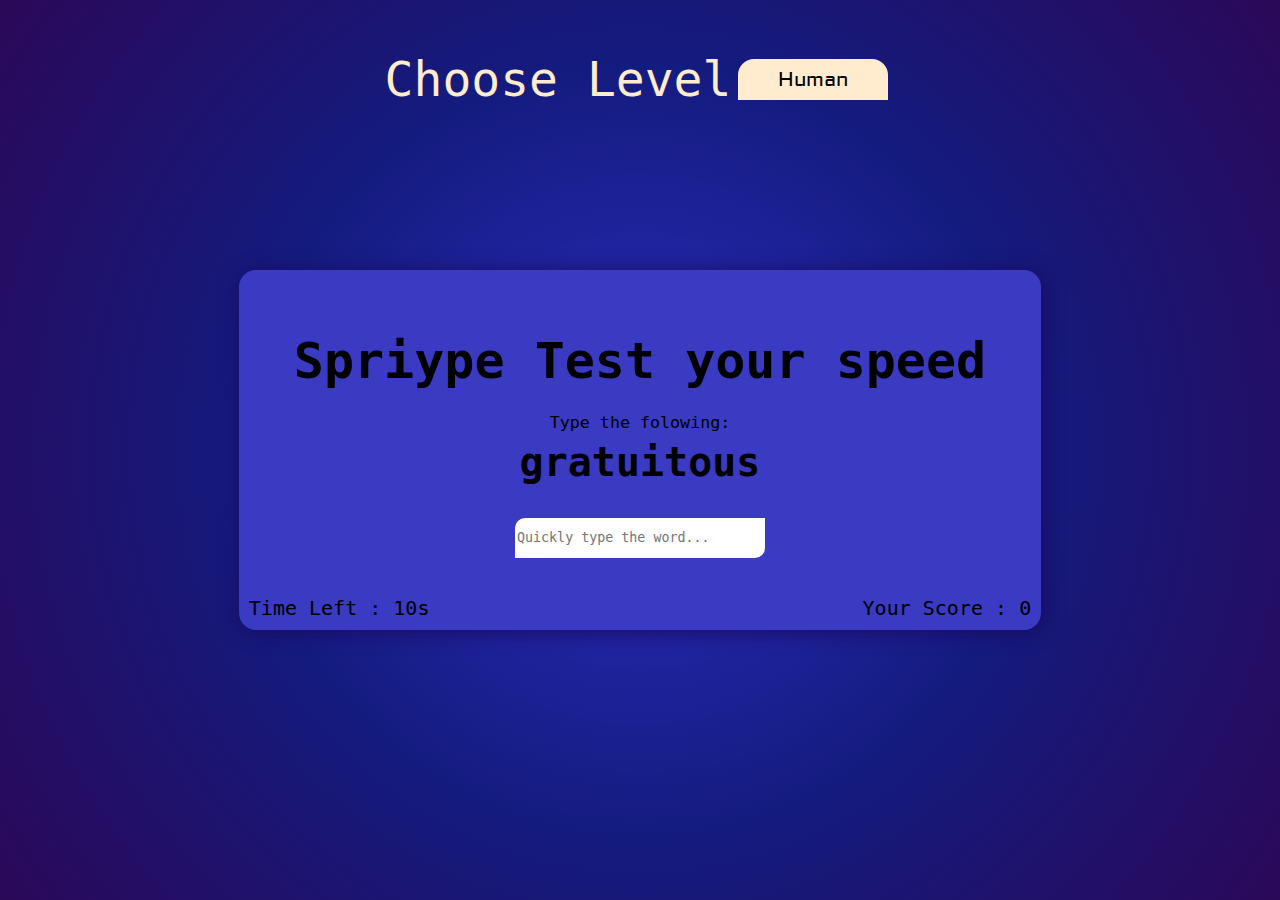
<file: index.html>
<!DOCTYPE html>
<html lang="en">

<head>
    <meta charset="UTF-8">
    <meta name="viewport" content="width=device-width, initial-scale=1.0">
    <title>Spriype</title>
    <link href="https://fonts.googleapis.com/css2?family=Aldrich&family=Faster+One&display=swap" rel="stylesheet">
    <link href="https://fonts.googleapis.com/css2?family=Faster+One&display=swap" rel="stylesheet">
    <link rel="stylesheet" href="https://cdnjs.cloudflare.com/ajax/libs/font-awesome/5.14.0/css/all.min.css" integrity="sha512-1PKOgIY59xJ8Co8+NE6FZ+LOAZKjy+KY8iq0G4B3CyeY6wYHN3yt9PW0XpSriVlkMXe40PTKnXrLnZ9+fkDaog==" crossorigin="anonymous" />
    <link rel="stylesheet" href="style.css">
</head>

<body>
    <button id="settingsbtn" class="settingsbtn"><i class="fas fa-cog"></i></button>
    <div class="settings" id="settings">

        <form id="settingsform" class="settingsform">

            <label for="Level">Choose Level</label>
            <select name="Level" id="level">
                    <option value="human">Human</option>
                    <option value="legend">Legend</option>
                    <option value="god">God</option>
                </select>


        </form>
    </div>
    <div class="container">
        <h2>Spriype Test your speed</h2>
        <small>Type the folowing:</small>
        <h1 id="word">word</h1>
        <input type="text" class="input" id="input" placeholder="Quickly type the word...">
        <p class="timecontainer">
            Time Left : <span id="time">10s</span>
        </p>
        <p class="score" id="score">
            Your Score : <span id="score">0</span>
        </p>
        <div id="endgamecontainer" class="endgamecontainer">

        </div>
    </div>



    <script src="js.js"></script>
</body>

</html>
</file>
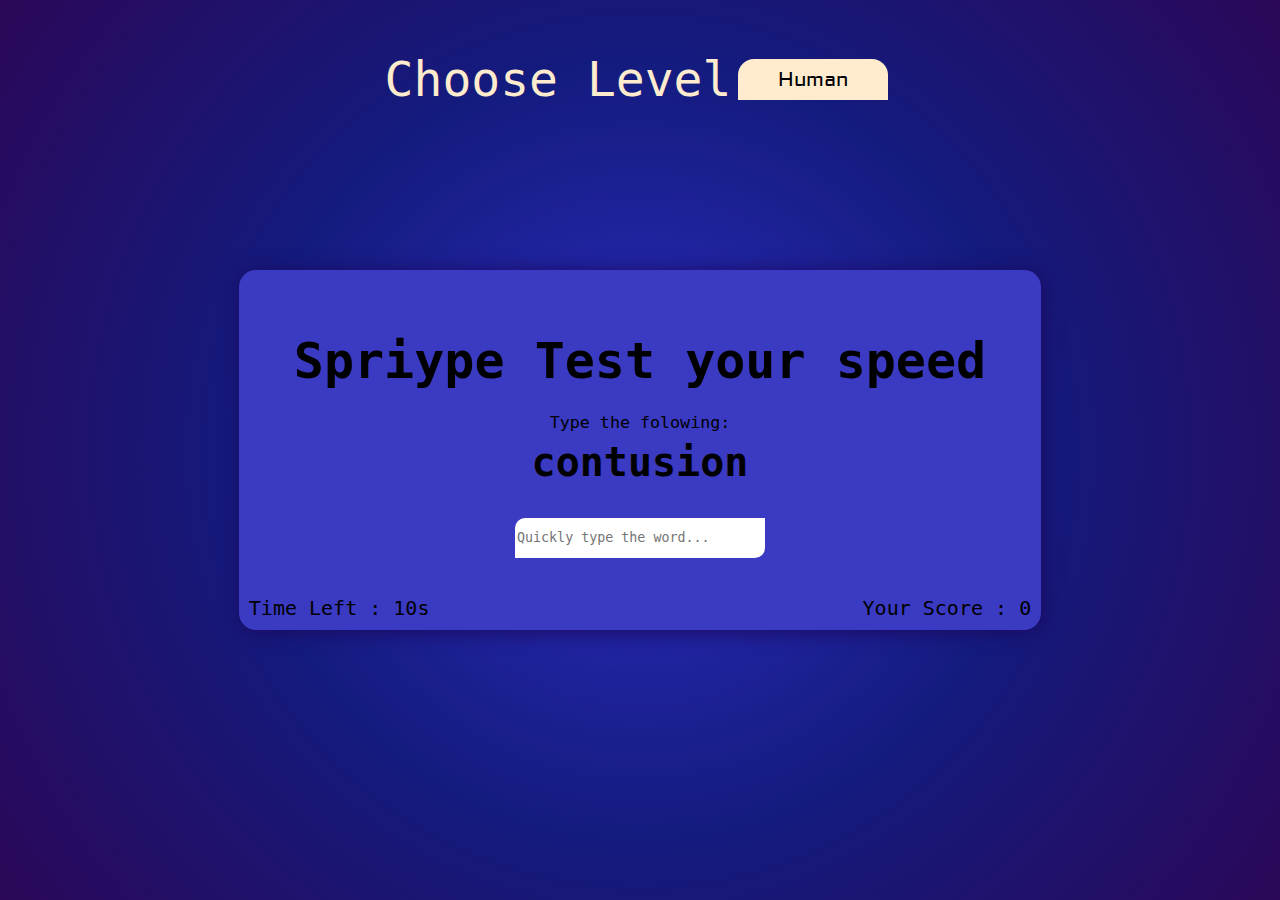
<file: html.html>
<!DOCTYPE html>
<html lang="en">

<head>
    <meta charset="UTF-8">
    <meta name="viewport" content="width=device-width, initial-scale=1.0">
    <title>Spriype</title>
    <link href="https://fonts.googleapis.com/css2?family=Aldrich&family=Faster+One&display=swap" rel="stylesheet">
    <link href="https://fonts.googleapis.com/css2?family=Faster+One&display=swap" rel="stylesheet">
    <link rel="stylesheet" href="https://cdnjs.cloudflare.com/ajax/libs/font-awesome/5.14.0/css/all.min.css" integrity="sha512-1PKOgIY59xJ8Co8+NE6FZ+LOAZKjy+KY8iq0G4B3CyeY6wYHN3yt9PW0XpSriVlkMXe40PTKnXrLnZ9+fkDaog==" crossorigin="anonymous" />
    <link rel="stylesheet" href="style.css">
</head>

<body>
    <button id="settingsbtn" class="settingsbtn"><i class="fas fa-cog"></i></button>
    <div class="settings" id="settings">

        <form id="settingsform" class="settingsform">

            <label for="Level">Choose Level</label>
            <select name="Level" id="level">
                    <option value="human">Human</option>
                    <option value="legend">Legend</option>
                    <option value="god">God</option>
                </select>


        </form>
    </div>
    <div class="container">
        <h2>Spriype Test your speed</h2>
        <small>Type the folowing:</small>
        <h1 id="word">word</h1>
        <input type="text" class="input" id="input" placeholder="Quickly type the word...">
        <p class="timecontainer">
            Time Left : <span id="time">10s</span>
        </p>
        <p class="score" id="score">
            Your Score : <span id="score">0</span>
        </p>
        <div id="endgamecontainer" class="endgamecontainer">

        </div>
    </div>



    <script src="js.js"></script>
</body>

</html>
</file>
<file: style.css>
* {
    box-sizing: border-box;
    margin: 0px;
}

body {
    background-image: radial-gradient(circle, rgb(44, 44, 192), rgb(20, 27, 126), rgb(43, 8, 88));
    display: flex;
    flex-direction: column;
    align-items: center;
    justify-content: center;
    min-height: 100vh;
}

button {
    cursor: pointer;
    font-size: 25px;
    border-radius: 1rem;
    border: 0px;
    outline: none;
    padding: .5rem;
    color: antiquewhite;
    background: none;
}

.settingsbtn {
    position: absolute;
    top: 5px;
    transition: .3s ease-in;
}

.settingsbtn:hover {
    color: black;
    background: blanchedalmond;
}

form {
    display: flex;
    flex-direction: row;
    align-items: center;
}

.settings {
    position: absolute;
    top: 35px;
    padding: 1rem;
    font-family: monospace;
    font-size: 3rem;
    color: blanchedalmond;
    transform: translateY(0%);
    transition: .4s ease-in-out;
}

.settings.hide {
    transform: translateY(-150%);
}

select {
    padding: .5rem;
    margin: 7px;
    background: blanchedalmond;
    border: none;
    min-width: 150px;
    outline: none;
    font-family: 'Aldrich', sans-serif;
    font-size: 20px;
    border-top-left-radius: 1rem;
    border-top-right-radius: 1rem;
    cursor: pointer;
    -moz-appearance: none;
    -webkit-appearance: none;
    text-align: center;
}

select:focus {
    outline: none;
    border: none;
    background: cornflowerblue;
}

option {
    font-family: 'Aldrich', sans-serif;
    min-width: 150px;
    outline: none;
    background: blanchedalmond;
    border: none;
    cursor: pointer;
    text-align: center;
}

option:hover {
    color: blueviolet;
}

select:after {
    border: none;
    outline: none;
}

.select-items {
    background: blueviolet;
}

.container {
    background: rgb(58, 58, 194);
    padding: 2.5rem;
    display: flex;
    flex-direction: column;
    min-width: 70vh;
    font-family: monospace;
    font-size: 20px;
    border-radius: 17px;
    box-shadow: 2px 2px 20px rgb(26, 10, 97);
    min-height: 40vh;
    align-items: center;
    justify-content: space-evenly;
    position: relative;
}

input {
    margin: none;
    border: none;
    border-top-left-radius: 10px;
    border-bottom-right-radius: 10px;
    margin: 25px;
    font-family: monospace;
    width: 250px;
    height: 40px;
}

h2 {
    margin: 15px;
    font-size: 50px;
}

.word {
    font-size: 40px;
}

.timecontainer {
    position: absolute;
    bottom: 10px;
    left: 10px;
}

.score {
    position: absolute;
    bottom: 10px;
    right: 10px;
}

.endgamecontainer {
    background: inherit;
    display: none;
    justify-content: center;
    align-items: center;
    flex-direction: column;
    position: absolute;
    z-index: 1;
    width: 100%;
    height: 100%;
    top: 0;
    left: 0;
}
</file>
